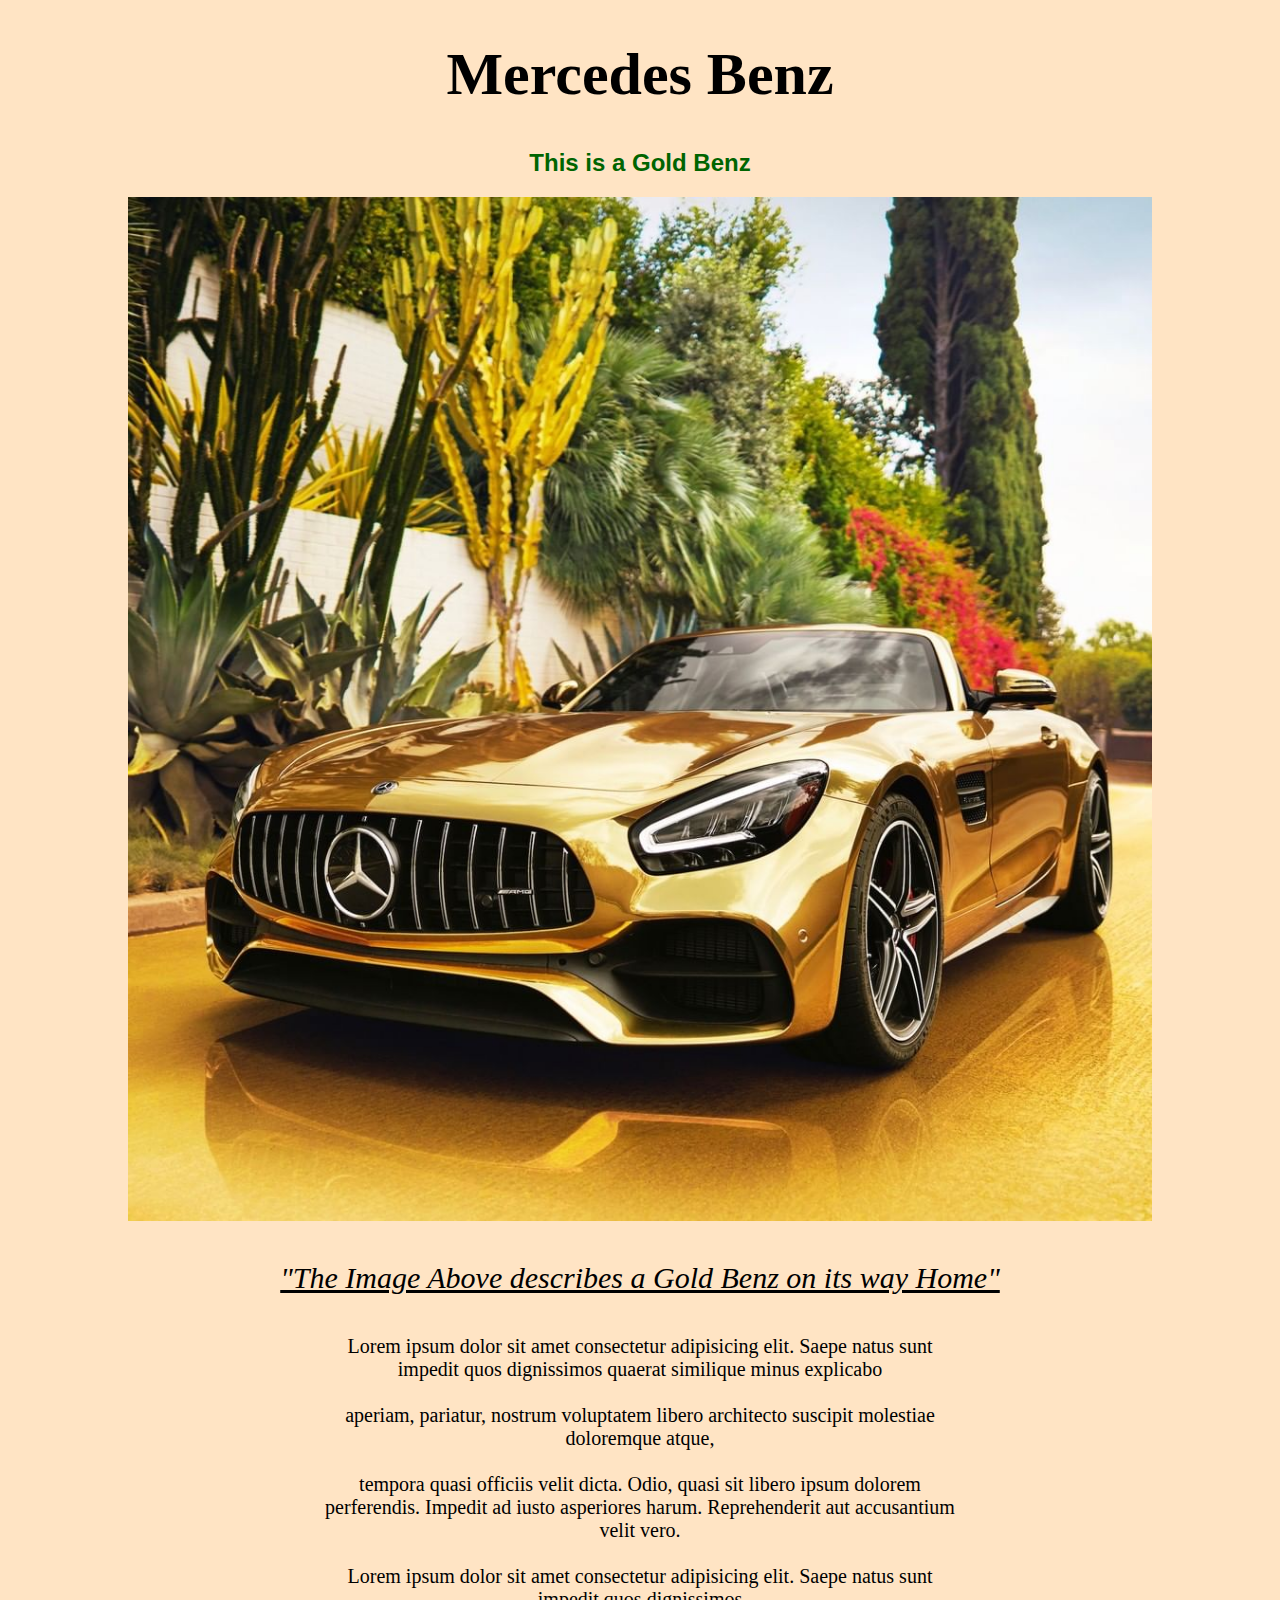
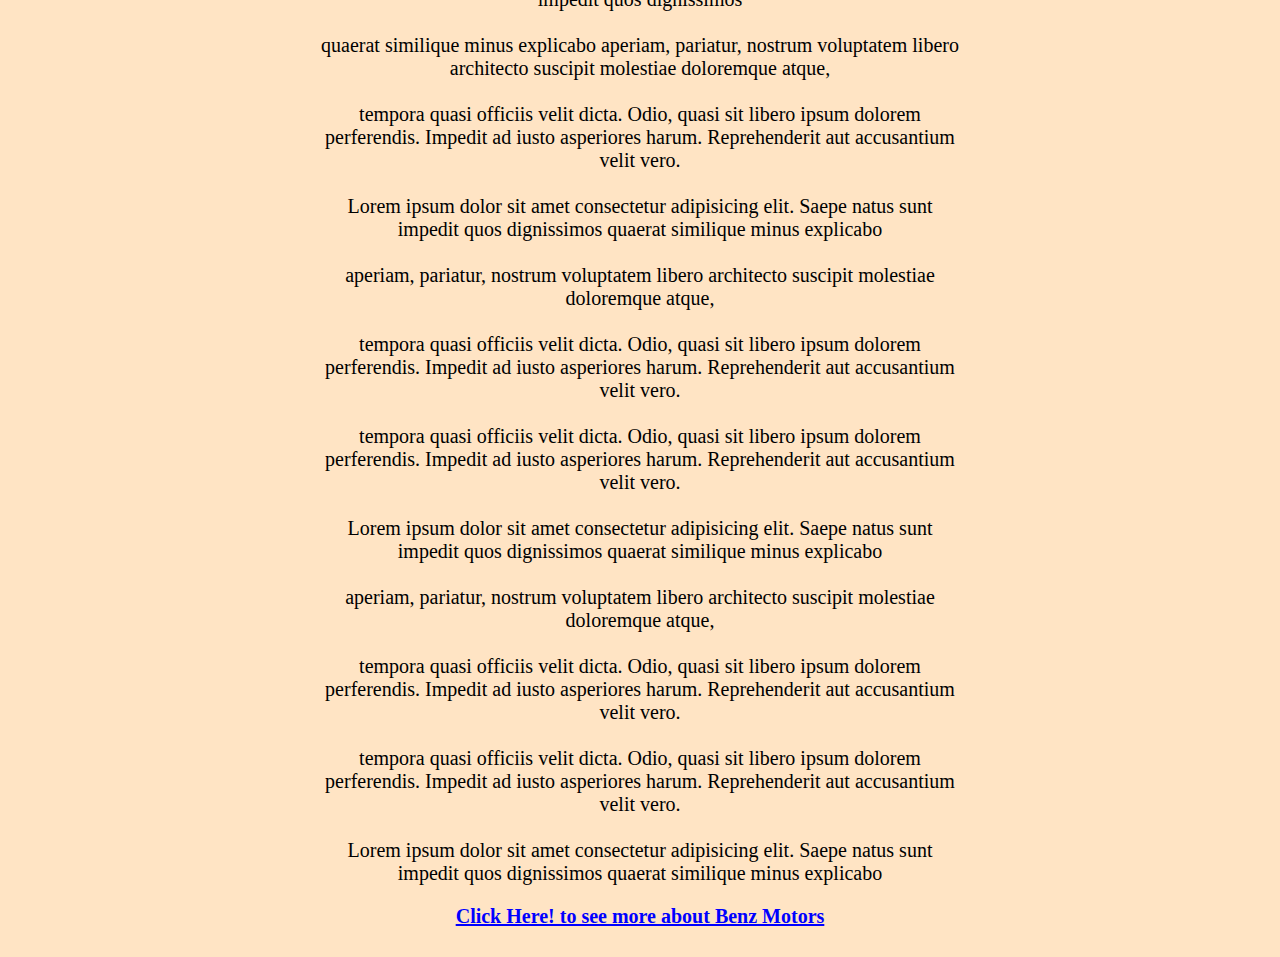
<file: Tribute Page/index.html>
<!DOCTYPE html>
<html lang="en">
    <head>
        <link href="Design.css" rel="stylesheet">
        <meta charset="UTF-8">
        <meta name="viewport" content="width=device-width, initial-scale=1.0">
        <title>Tribute Page</title>
    </head>
<body id="tribute">
    <div id="main">
        <h1 id="title">Mercedes Benz</h1>
        <h2>This is a Gold Benz</h2>
        
        <div id="img-div">
            <img id="image" src="img/Instagram Image-234.jpg">
            <p id="img-caption"><em>"The Image Above 
                describes a Gold Benz on its way Home"</em>
            </p>
        </div>

        <div id="tribute-info">
            <p>
                Lorem ipsum dolor sit amet consectetur adipisicing elit.
                Saepe natus sunt impedit quos dignissimos quaerat 
                similique minus explicabo<br><br> aperiam, pariatur, nostrum
                voluptatem libero architecto suscipit molestiae 
                doloremque atque, <br><br> tempora quasi officiis velit dicta.
                Odio, quasi sit libero ipsum dolorem perferendis.
                Impedit ad iusto asperiores harum. Reprehenderit aut
                accusantium velit vero.<br><br> 
                Lorem ipsum dolor sit amet consectetur adipisicing elit.
                Saepe natus sunt impedit quos dignissimos<br><br>  quaerat 
                similique minus explicabo aperiam, pariatur, nostrum
                voluptatem libero architecto suscipit molestiae 
                doloremque atque, <br><br> tempora quasi officiis velit dicta.
                Odio, quasi sit libero ipsum dolorem perferendis.
                Impedit ad iusto asperiores harum. Reprehenderit aut
                accusantium velit vero.<br><br> 
                Lorem ipsum dolor sit amet consectetur adipisicing elit.
                Saepe natus sunt impedit quos dignissimos quaerat 
                similique minus explicabo <br><br> aperiam, pariatur, nostrum
                voluptatem libero architecto suscipit molestiae 
                doloremque atque,<br><br> tempora quasi officiis velit dicta.
                Odio, quasi sit libero ipsum dolorem perferendis.
                Impedit ad iusto asperiores harum. Reprehenderit aut
                accusantium velit vero.
                <br><br> tempora quasi officiis velit dicta.
                Odio, quasi sit libero ipsum dolorem perferendis.
                Impedit ad iusto asperiores harum. Reprehenderit aut
                accusantium velit vero.<br><br> 
                Lorem ipsum dolor sit amet consectetur adipisicing elit.
                Saepe natus sunt impedit quos dignissimos quaerat 
                similique minus explicabo <br><br> aperiam, pariatur, nostrum
                voluptatem libero architecto suscipit molestiae 
                doloremque atque,<br><br> tempora quasi officiis velit dicta.
                Odio, quasi sit libero ipsum dolorem perferendis.
                Impedit ad iusto asperiores harum. Reprehenderit aut
                accusantium velit vero.
                <br><br> tempora quasi officiis velit dicta.
                Odio, quasi sit libero ipsum dolorem perferendis.
                Impedit ad iusto asperiores harum. Reprehenderit aut
                accusantium velit vero.<br><br> 
                Lorem ipsum dolor sit amet consectetur adipisicing elit.
                Saepe natus sunt impedit quos dignissimos quaerat 
                similique minus explicabo 
            </p>
        </div>

        <a id="tribute-link" href="Cars.html"
         target="_blank">Click Here! to see more about Benz Motors</a>
    </div>
</body>
</html>
</file>
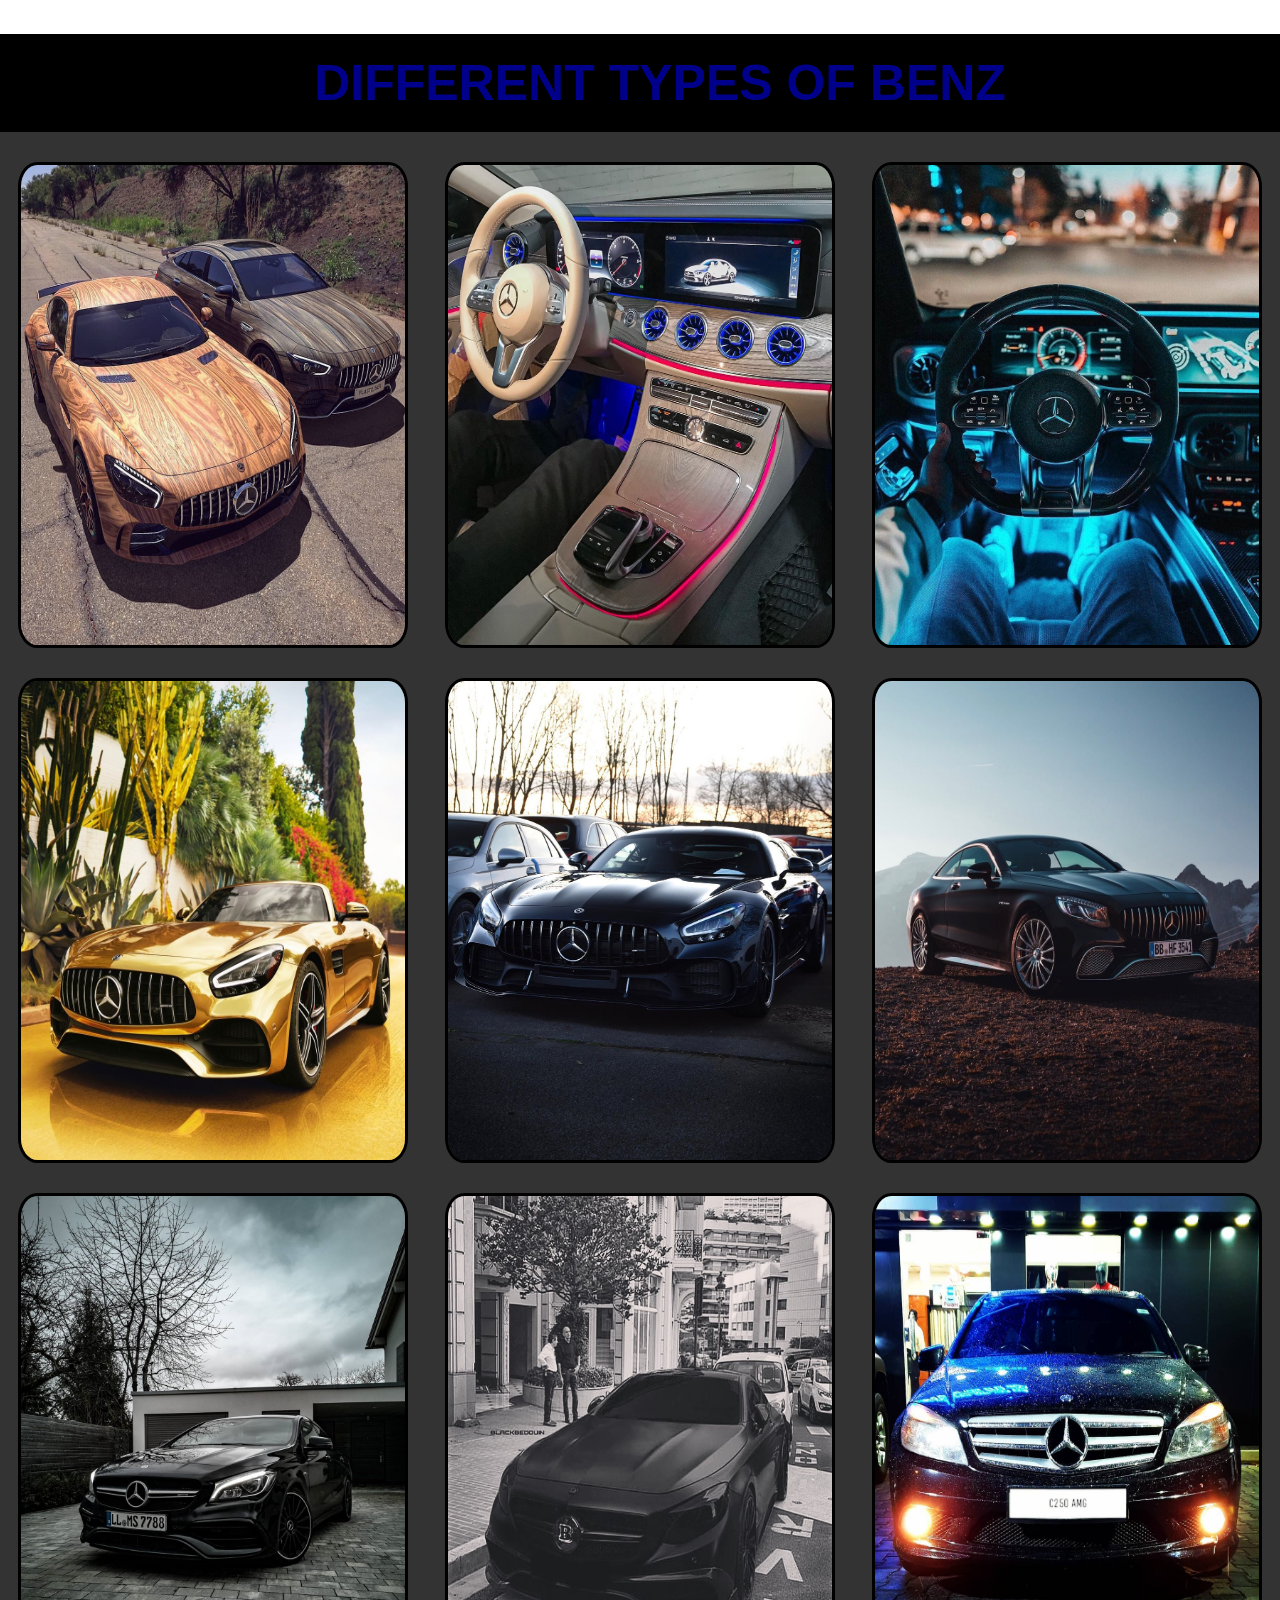
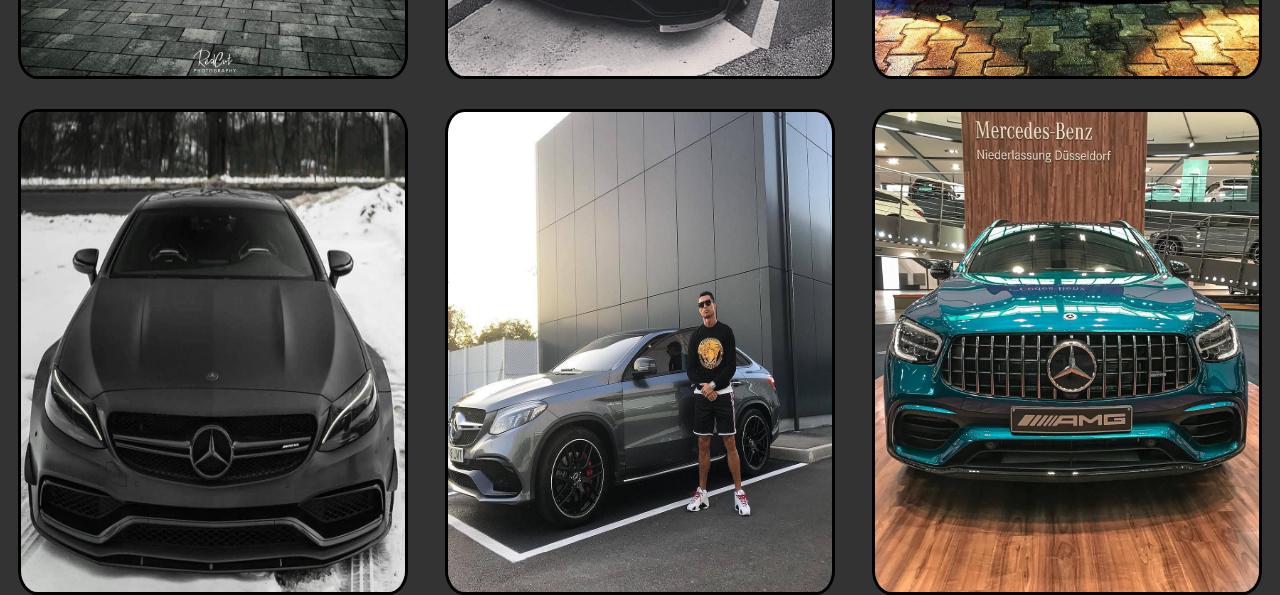
<file: Tribute Page/Cars.html>
<!DOCTYPE html>
<html lang="en">
<head>
    <meta charset="UTF-8">
    <meta name="viewport" content="width=device-width, initial-scale=1.0">
    <title>Benz Motors</title>
    <link href="Design.css" rel="stylesheet">
</head>
<body>
    <h1 class="Name">DIFFERENT TYPES OF BENZ</h1>
    <div id="cars">
        <img src="img/Instagram Image-221.jpg">
        <img src="img/Instagram Image-23.jpg">
        <img src="img/Instagram Image-222.jpg">
        <img src="img/Instagram Image-234.jpg">
        <img src="img/Instagram Image-195.jpg">  
        <img src="img/Instagram Image-238.jpg">  
        <img src="img/Instagram Image-253.jpg">  
        <img src="img/Instagram Image-254.jpg">  
        <img src="img/Instagram Image-255.jpg">  
        <img src="img/Instagram Image-256.jpg">  
        <img src="img/Instagram Image-282.jpg">  
        <img src="img/Instagram Image-26.jpg">  
    </div>
</body>
</html>
</file>
<file: Tribute Page/Design.css>
body {
    text-align: center;
    margin: 0;
    padding: 0;
    box-sizing: border-box;
}

/*CARS DESIGN LAYOUT*/
#cars {
    display: flex;
    flex-wrap: wrap;
    max-width: 100%;
    justify-content: space-around;
    background: linear-gradient(rgb(0,0,0,0.8),
    rgb(0,0,0,0.8));
}

#cars img {
    border: 3px solid black;
    border-radius: 5%;
    width: 30%;
    height: auto;
    margin-top: 30px;
}

.Name {
    font-size: 50px;
    font-family: Helvetica;
    color: darkblue;
    width: 100%;
    background: black;
    margin-bottom: 0;
    padding: 20px;
}

/*TRIBUTE PAGE DESIGN*/
#title {
    font-size: 60px;
}

h2 {
    font-family: sans-serif;
    color: #006400;
}

#tribute {
    background-color: bisque;
} 

#image {
    max-width: 80%;
    display: block;
    height: auto;
    margin: auto;
}

#img-caption {
    font-size: 30px;
    padding: 10px;
    text-decoration: underline;
}

#tribute-info {
    width: 50%;
    text-align: center;
    margin: auto;
}

#tribute-info p {
    font-size: 20px;
}

#tribute-link {
    font-size: 20px;
    padding: 30px;
    color: blue;
    width: 80%;
    margin: auto;
    font-weight: bold;

}
</file>
